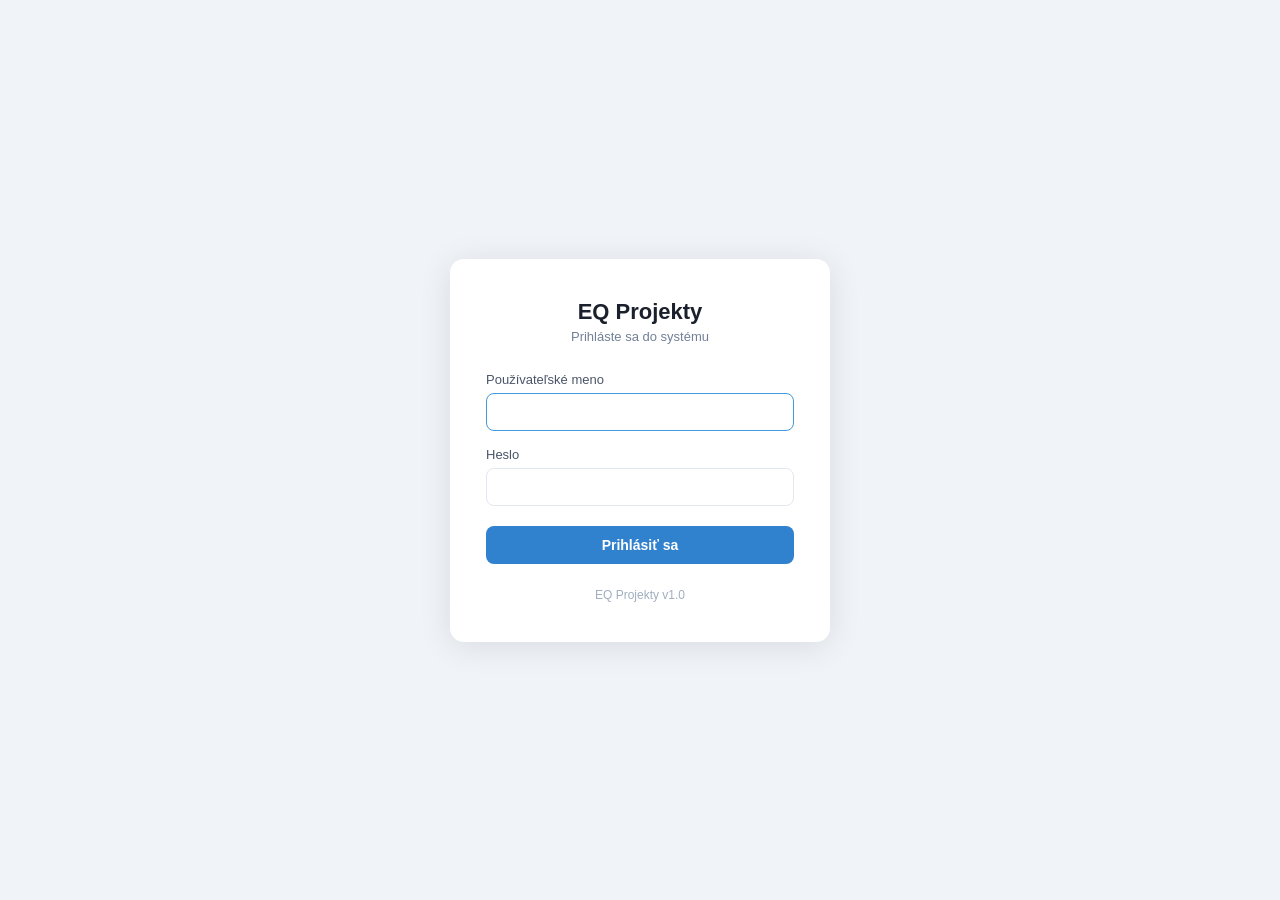
<file: static/login.html>
<!DOCTYPE html>
<html lang="sk">
<head>
<meta charset="UTF-8">
<meta name="viewport" content="width=device-width, initial-scale=1.0">
<title>EQ Projekty – Prihlásenie</title>
<style>
  *, *::before, *::after { box-sizing: border-box; margin: 0; padding: 0; }
  body { font-family: -apple-system, BlinkMacSystemFont, 'Segoe UI', sans-serif; background: #f0f4f8; display: flex; align-items: center; justify-content: center; min-height: 100vh; }
  .login-box { background: #fff; border-radius: 14px; box-shadow: 0 4px 32px rgba(0,0,0,0.10); padding: 40px 36px; width: 100%; max-width: 380px; }
  .logo { text-align: center; margin-bottom: 28px; }
  .logo h1 { font-size: 22px; font-weight: 700; color: #1a202c; }
  .logo p { font-size: 13px; color: #718096; margin-top: 4px; }
  .field { margin-bottom: 16px; }
  label { display: block; font-size: 13px; font-weight: 500; color: #4a5568; margin-bottom: 6px; }
  input { width: 100%; padding: 10px 14px; border: 1.5px solid #e2e8f0; border-radius: 8px; font-size: 14px; outline: none; transition: border-color 0.2s; }
  input:focus { border-color: #4299e1; }
  .btn { width: 100%; padding: 11px; border: none; border-radius: 8px; background: #3182ce; color: #fff; font-size: 14px; font-weight: 600; cursor: pointer; margin-top: 4px; transition: background 0.2s; }
  .btn:hover { background: #2b6cb0; }
  .btn:disabled { background: #a0aec0; cursor: not-allowed; }
  .error { background: #fff5f5; border: 1px solid #fed7d7; color: #c53030; border-radius: 8px; padding: 10px 14px; font-size: 13px; margin-bottom: 16px; display: none; }
  .footer { text-align: center; margin-top: 24px; font-size: 12px; color: #a0aec0; }
</style>
</head>
<body>
<div class="login-box">
  <div class="logo">
    <h1>EQ Projekty</h1>
    <p>Prihláste sa do systému</p>
  </div>
  <div class="error" id="error-msg"></div>
  <form onsubmit="doLogin(event)">
    <div class="field">
      <label for="username">Používateľské meno</label>
      <input type="text" id="username" autocomplete="username" autofocus required>
    </div>
    <div class="field">
      <label for="password">Heslo</label>
      <input type="password" id="password" autocomplete="current-password" required>
    </div>
    <button class="btn" type="submit" id="login-btn">Prihlásiť sa</button>
  </form>
  <div class="footer">EQ Projekty v1.0</div>
</div>
<script>
async function doLogin(e) {
  e.preventDefault();
  const btn = document.getElementById('login-btn');
  const err = document.getElementById('error-msg');
  err.style.display = 'none';
  btn.disabled = true;
  btn.textContent = 'Prihlasujem...';
  try {
    const r = await fetch('/api/auth/login', {
      method: 'POST',
      headers: { 'Content-Type': 'application/json' },
      body: JSON.stringify({
        username: document.getElementById('username').value,
        password: document.getElementById('password').value,
      }),
    });
    const data = await r.json();
    if (!r.ok) throw new Error(data.detail || 'Chyba prihlásenia');
    window.location.href = '/';
  } catch (ex) {
    err.textContent = ex.message;
    err.style.display = 'block';
    btn.disabled = false;
    btn.textContent = 'Prihlásiť sa';
  }
}
</script>
</body>
</html>
</file>
